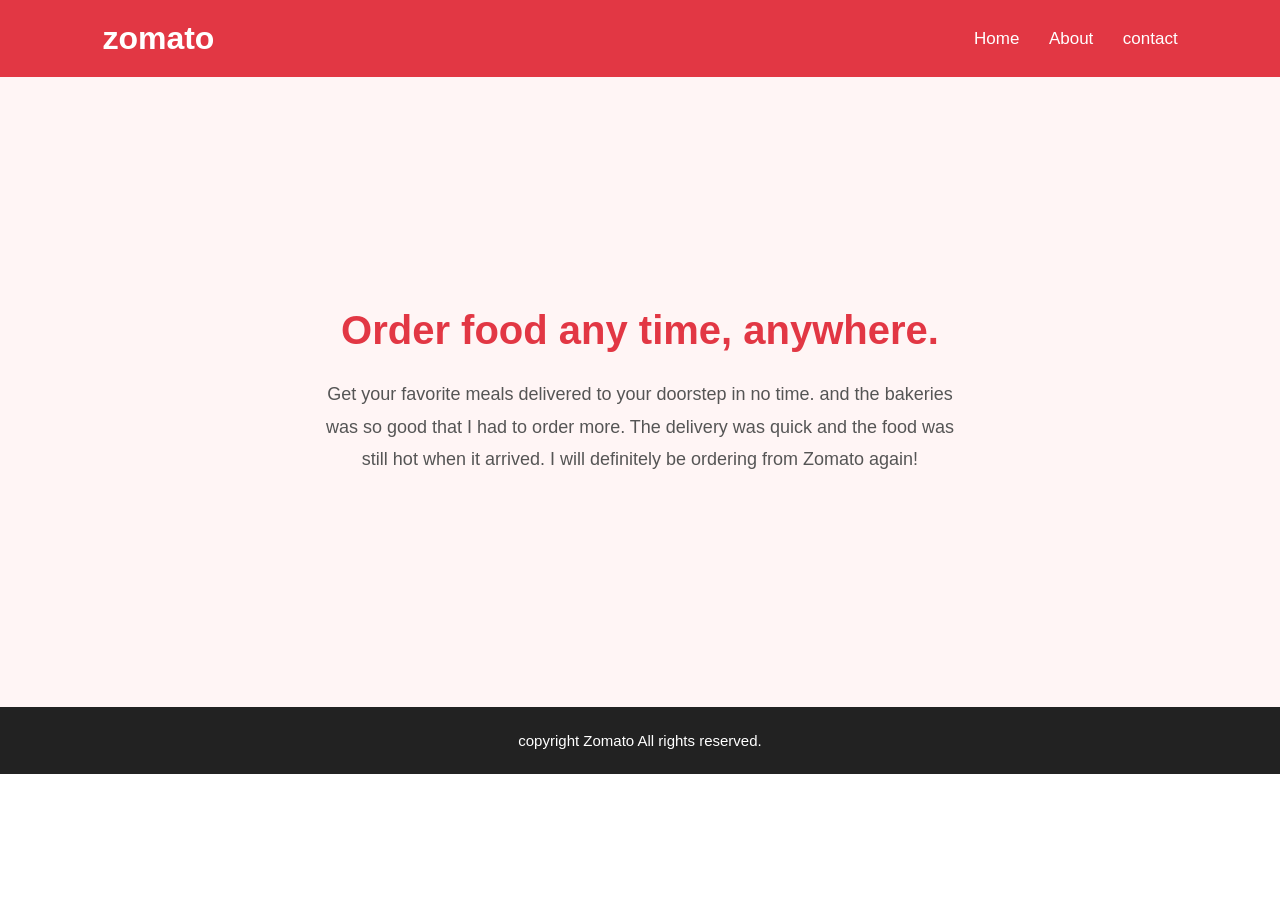
<file: Chapter - 3 ps/01_problem1.html>
<!DOCTYPE html>
<html lang="en">

<head>
    <meta charset="UTF-8">
    <meta name="viewport" content="width=device-width, initial-scale=1.0">
    <title>Zomato - Food delevery at your doorstep</title>
    <style>
        /* General Styling */
        * {
            margin: 0;
            padding: 0;
            box-sizing: border-box;
        }

        body {
            font-family: Arial, sans-serif;
            background-color: #ffffff;
            color: #333333;
        }

        /* Header */
        header {
            background-color: #e23744;
            color: white;
            padding: 20px 8%;
            display: flex;
            justify-content: space-between;
            align-items: center;
        }

        header div:first-child {
            font-size: 32px;
            font-weight: bold;
            text-transform: lowercase;
        }

        /* Navigation Links */
        header a {
            color: white;
            text-decoration: none;
            margin-left: 25px;
            font-size: 17px;
            transition: color 0.3s ease;
        }

        header a:hover {
            color: #ffdada;
        }

        /* Main Section */
        main {
            min-height: 70vh;
            background-color: #fff5f5;
            display: flex;
            flex-direction: column;
            justify-content: center;
            align-items: center;
            text-align: center;
            padding: 60px 20px;
        }

        /* Main Heading */
        main div {
            font-size: 40px;
            font-weight: bold;
            color: #e23744;
            margin-bottom: 25px;
        }

        /* Paragraph */
        main p {
            max-width: 650px;
            font-size: 18px;
            line-height: 1.8;
            color: #555555;
        }

        /* Footer */
        footer {
            background-color: #222222;
            color: white;
            text-align: center;
            padding: 25px;
            font-size: 15px;
        }

        /* Responsive Design */
        @media (max-width: 600px) {
            header {
                flex-direction: column;
                gap: 15px;
                padding: 20px;
            }

            header a {
                margin: 0 8px;
                font-size: 15px;
            }

            main div {
                font-size: 30px;
            }

            main p {
                font-size: 16px;
            }
        }
    </style>
</head>

<body>
    <header>
        <div>zomato</div>
        <div>
            <a href="/home">Home</a>
            <a href="/about">About</a>
            <a href="/contact">contact</a>
        </div>
    </header>

    <main>
        <div>
            Order food any time, anywhere.
        </div>
        <p>
            Get your favorite meals delivered to your doorstep in no time.
            and the bakeries was so good that I had to order more. The delivery was quick and the food was still hot
            when it arrived. I will definitely be ordering from Zomato again!
        </p>
    </main>
    <footer>
        copyright Zomato All rights reserved.
    </footer>
</body>

</html>
</file>
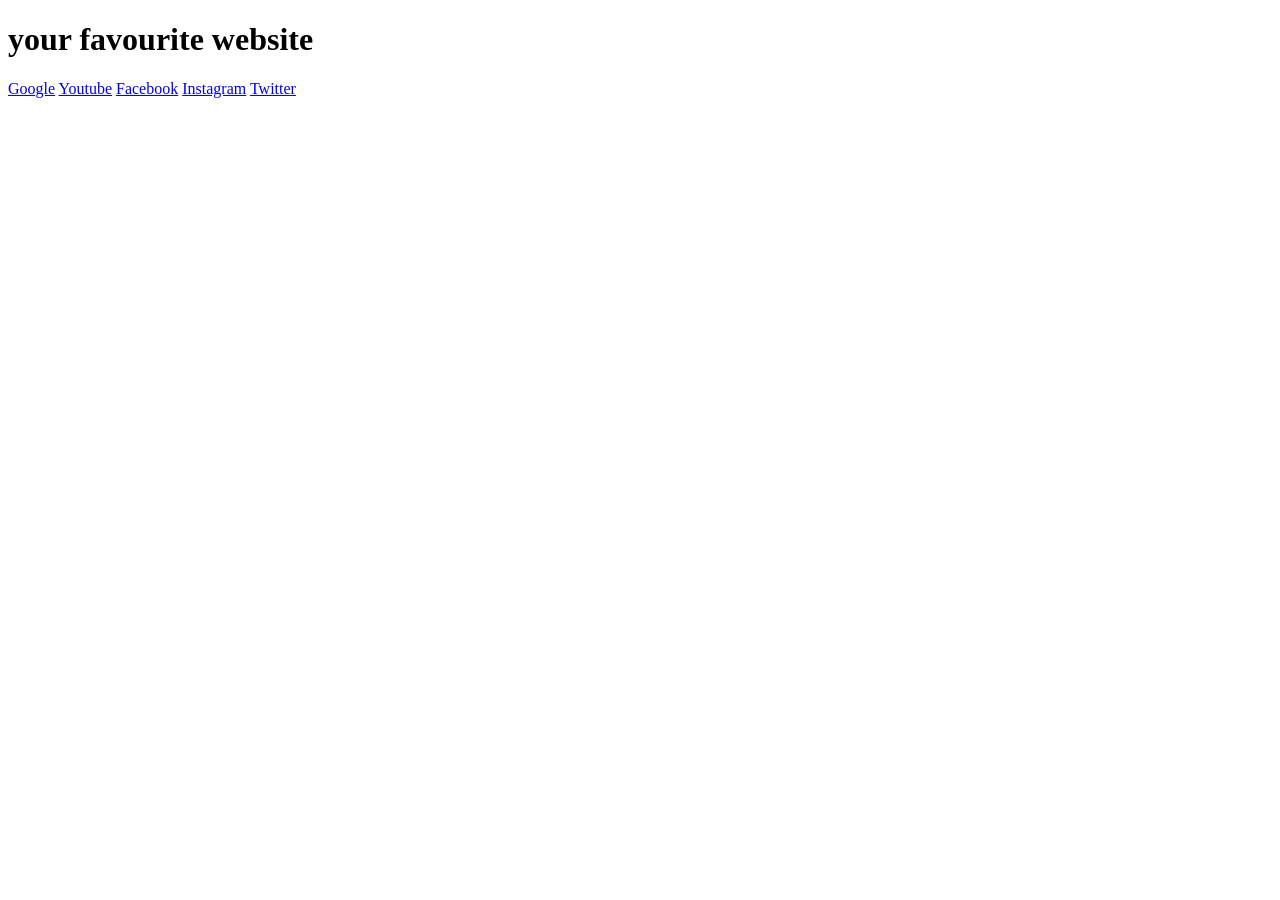
<file: Chapter - 3 ps/03_problem3.html>
<!DOCTYPE html>
<html lang="en">
<head>
    <meta charset="UTF-8">
    <meta name="viewport" content="width=device-width, initial-scale=1.0">
    <title>Your Favourite Bookmarks</title>
</head>
<body>
    <h1> your favourite website</h1>
    <a href="https://google.com" target="_blank">Google</a>
    <a href="https://www.youtube.com/" target="_blank">Youtube</a>
    <a href="https://www.facebook.com/" target="_blank">Facebook</a>
    <a href="https://www.instagram.com/" target="_blank">Instagram</a>
    <a href="https://www.twitter.com/" target="_blank">Twitter</a>
</body>
</html>
</file>
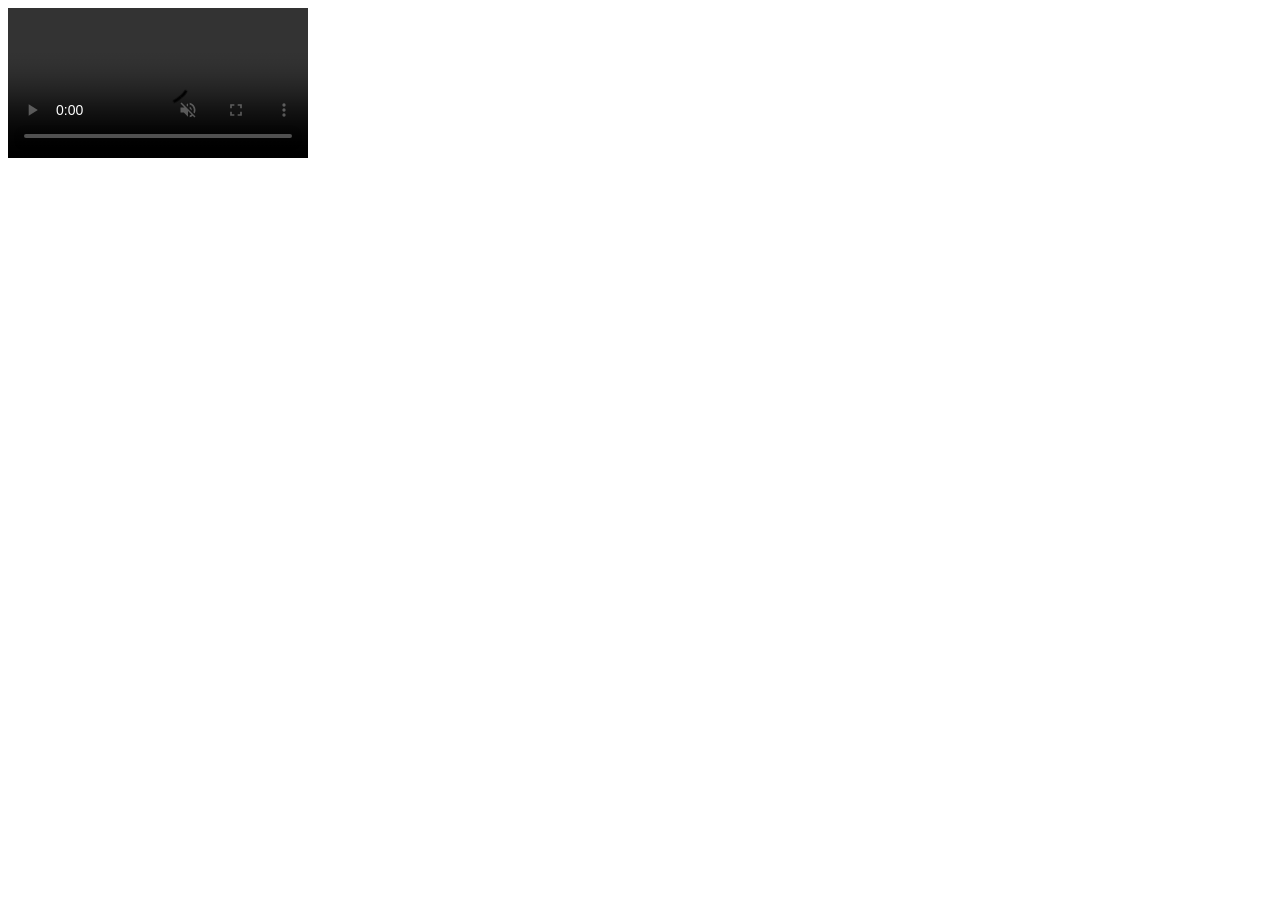
<file: chapter - 4ps/01_problem1.html>
<!DOCTYPE html>
<html lang="en">
<head>
    <meta charset="UTF-8">
    <meta name="viewport" content="width=device-width, initial-scale=1.0">
    <title>Video - HTML</title>
</head>
<body>
    <video src="video1.mp4" autoplay muted controls >
        your browser does not support the video tag.
    </video>
</body>
</html>
</file>
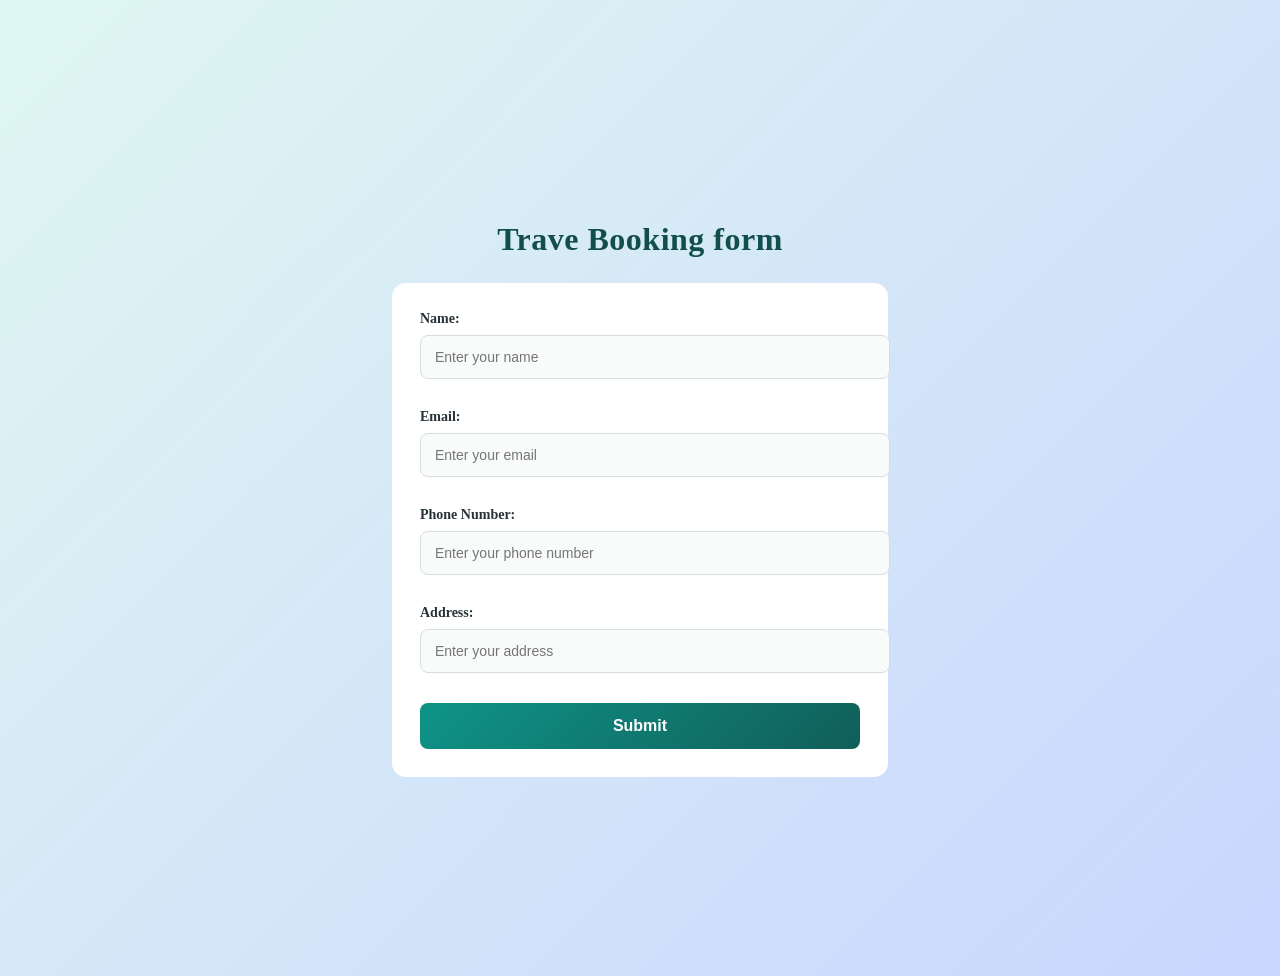
<file: chapter - 4ps/03_problem3.html>
<!DOCTYPE html>
<html lang="en">
<head>
    <meta charset="UTF-8">
    <meta name="viewport" content="width=device-width, initial-scale=1.0">
    <title>Travelstud.com - Book your travel to bali</title>
    <link rel="stylesheet" href="style.css">
</head>
<body>
    <h1> Trave Booking form</h1>
    <form action=""></form>
    <div>
        <label for="name">Name:</label>
        <input type="text" id="name" placeholder="Enter your name" required>

    </div>
    <div>
        <label for="email">Email:</label>
        <input type="email" id="email" placeholder="Enter your email" required>
    </div>
    <div> 
        <label for="phoneno">Phone Number:</label>
        <input type="tel" id="phoneno" placeholder="Enter your phone number" required>
    </div>
    <div> 
        <label for="adress">Address:</label>
        <input type="text" id="adress" placeholder="Enter your address" required>

    </div> 
    <div> 
        <input type="submit" id="submit" value="Submit">
    </div>
</body>
</html>
</file>
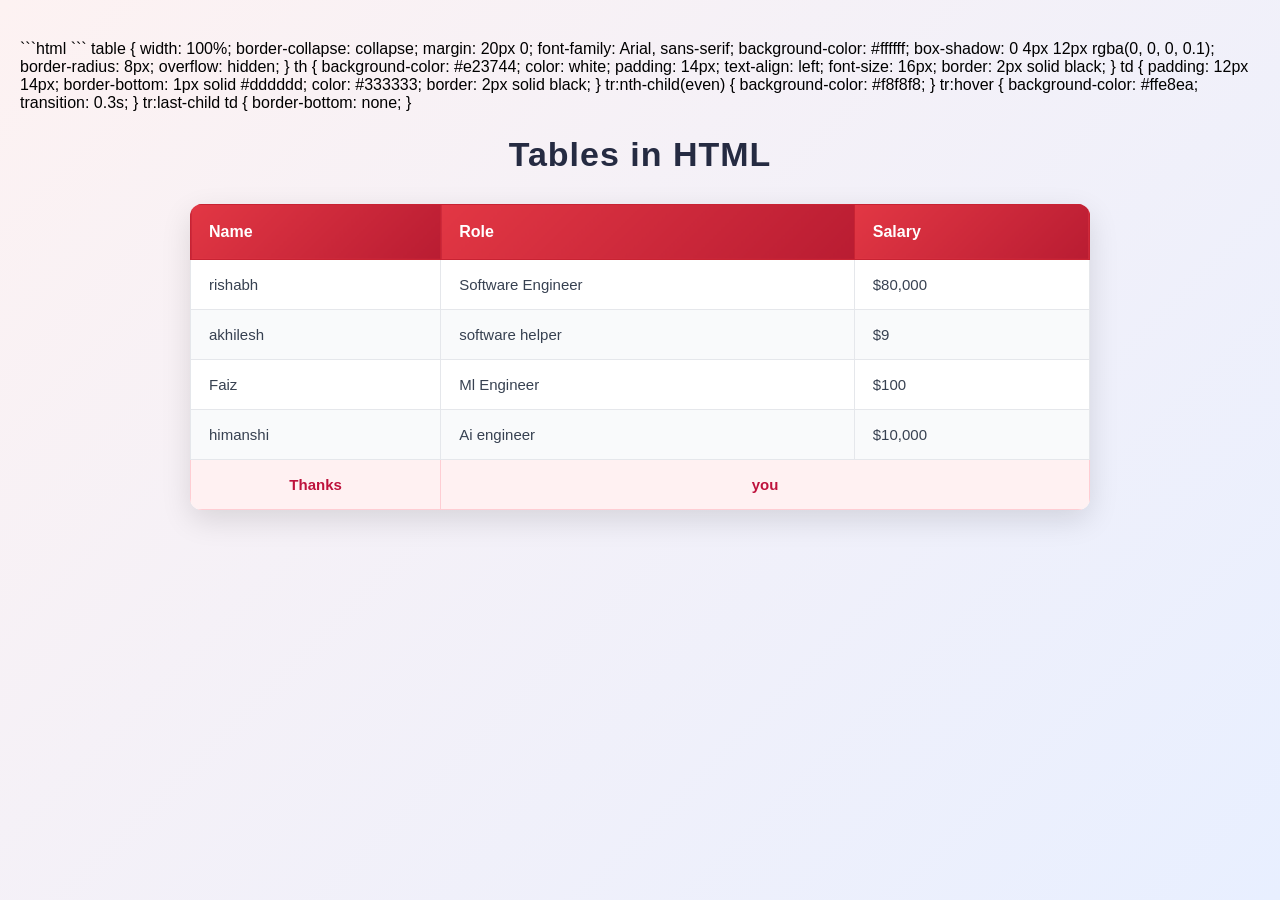
<file: chapter - 4ps/04_problem4.html>
<!DOCTYPE html>
<html lang="en">

<head>
    <meta charset="UTF-8">
    <meta name="viewport" content="width=device-width, initial-scale=1.0">
    <title>Document</title>
</head>
<syle>
    ```html
    <style>
        * {
            box-sizing: border-box;
            font-family: Arial, sans-serif;
        }

        body {
            margin: 0;
            padding: 40px 20px;
            min-height: 100vh;
            background: linear-gradient(135deg, #fdf2f2, #e8efff);
        }

        h1 {
            text-align: center;
            color: #252b42;
            font-size: 34px;
            margin-bottom: 30px;
            letter-spacing: 1px;
        }

        table {
            width: 100%;
            max-width: 900px;
            margin: auto;
            border-collapse: collapse;
            background: white;
            border-radius: 12px;
            overflow: hidden;
            box-shadow: 0 10px 30px rgba(0, 0, 0, 0.12);
        }

        th {
            background: linear-gradient(135deg, #e23744, #b91c32);
            color: white;
            padding: 18px;
            text-align: left;
            font-size: 16px;
            border: 1px solid #c82333;
        }

        td {
            padding: 16px 18px;
            border: 1px solid #e5e7eb;
            color: #374151;
            font-size: 15px;
        }

        tbody tr:nth-child(even) {
            background-color: #f9fafb;
        }

        tbody tr {
            transition: background-color 0.25s ease;
        }

        tbody tr:hover {
            background-color: #ffe4e6;
        }

        /* Thank You row */
        tbody tr:last-child td {
            background-color: #fff1f2;
            color: #be123c;
            font-weight: bold;
            text-align: center;
            border: 1px solid #fecdd3;
        }

        @media (max-width: 600px) {
            body {
                padding: 25px 10px;
            }

            h1 {
                font-size: 26px;
            }

            th,
            td {
                padding: 12px 8px;
                font-size: 13px;
            }
        }
    </style>
    ```
</syle>

<body>
    table {
    width: 100%;
    border-collapse: collapse;
    margin: 20px 0;
    font-family: Arial, sans-serif;
    background-color: #ffffff;
    box-shadow: 0 4px 12px rgba(0, 0, 0, 0.1);
    border-radius: 8px;
    overflow: hidden;
    }

    th {
    background-color: #e23744;
    color: white;
    padding: 14px;
    text-align: left;
    font-size: 16px;
    border: 2px solid black;
    }

    td {
    padding: 12px 14px;
    border-bottom: 1px solid #dddddd;
    color: #333333;
    border: 2px solid black;
    }

    tr:nth-child(even) {
    background-color: #f8f8f8;
    }

    tr:hover {
    background-color: #ffe8ea;
    transition: 0.3s;
    }

    tr:last-child td {
    border-bottom: none;
    }
    </style>

    <body>
        <h1>Tables in HTML</h1>
        <table>
            <!--head of the table-->
            <thead>
                <tr>
                    <th>Name</th>
                    <th>Role</th>
                    <th>Salary</th>
                </tr>
            </thead>
            <!--body of the table-->
            <tbody>
                <tr>
                    <td>rishabh</td>
                    <td>Software Engineer</td>
                    <td>$80,000</td>
                </tr>
                <tr>
                    <td>akhilesh</td>
                    <td>software helper</td>
                    <td>$9</td>
                </tr>
                <tr>
                    <td>Faiz</td>
                    <td>Ml Engineer</td>
                    <td>$100</td>
                </tr>
                <tr>
                    <td>himanshi</td>
                    <td>Ai engineer</td>
                    <td>$10,000</td>
                </tr>
                <tr>
                    <td colspan="1">Thanks</td>
                    <td colspan="3">you</td>

                </tr>
            </tbody>

            </tbody>
        </table>
    </body>

</html>
</file>
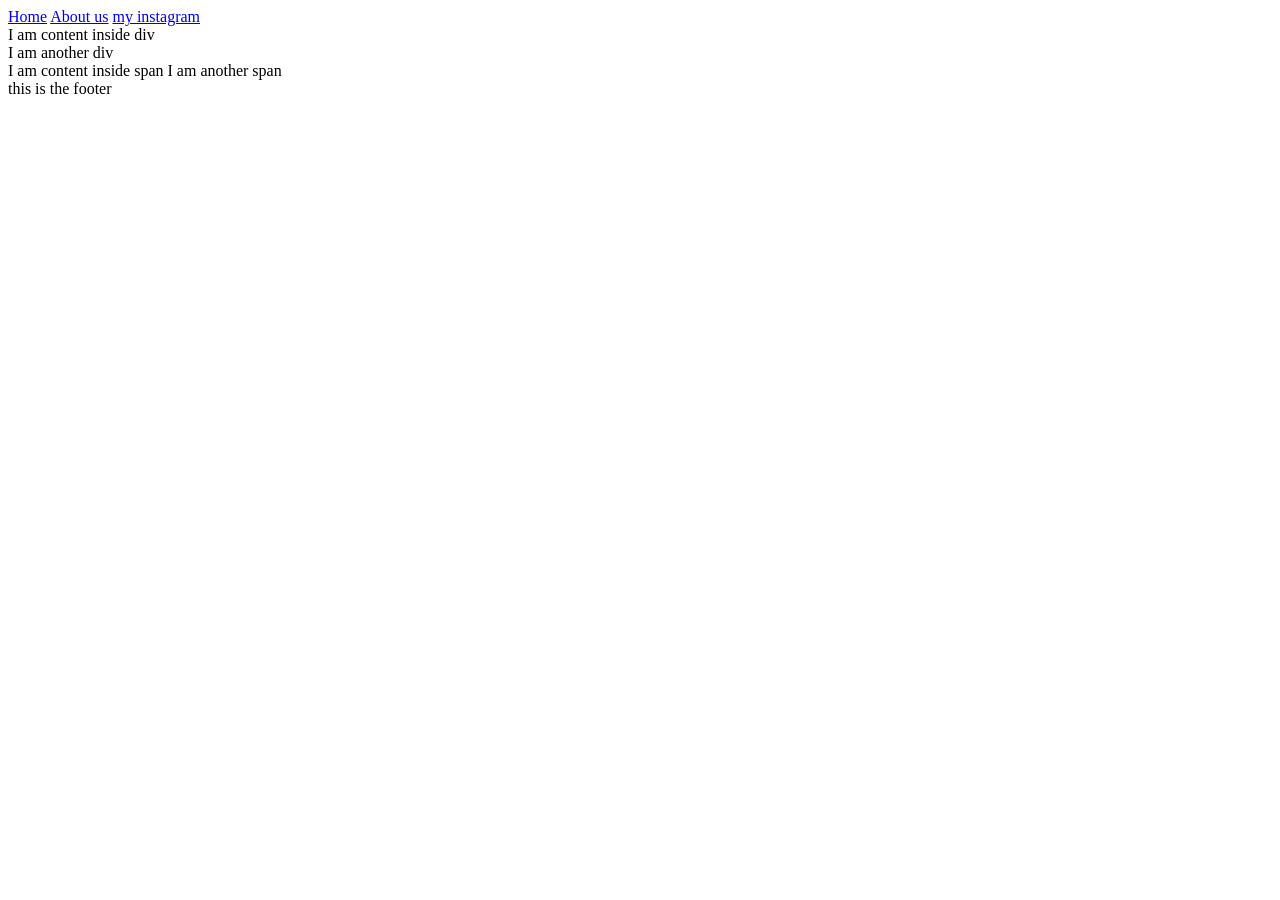
<file: chapter 3 page layout/layout.html>
<!DOCTYPE html>
<html lang="en">

<head>
    <meta charset="UTF-8">
    <meta name="viewport" content="width=, initial-scale=1.0">
    <title>Blogpage - Rishabh's Blog</title>
</head>

<body>
    <header>
        <nav>
            <a href="/home">Home</a>    
            <a href="pages/about.html">About us</a>
            <a href="https://instagram.com/rawk.aa" target="_blank">my instagram</a>
        </nav>
    </header>


    <main>
        <!--A Page section -->
        <section>
            <!--A Self-contained content-->
            <article>
                <!--Content goes here-->
                <div> 
                    I am content inside div
                </div>
                <div>
                    I am another div
                </div>

                <span> 
                    I am content inside span
                </span>

                <span>
                    I am another span
                </span>
            </article>
        </section>
        <!--content aside form the main content (e.g., a sidebar)-->
        <aside>
            <!--Sidebar content goes here-->
        </aside>
    </main>

    <footer>
        this is the footer
    </footer>
</body>

</html>
</file>
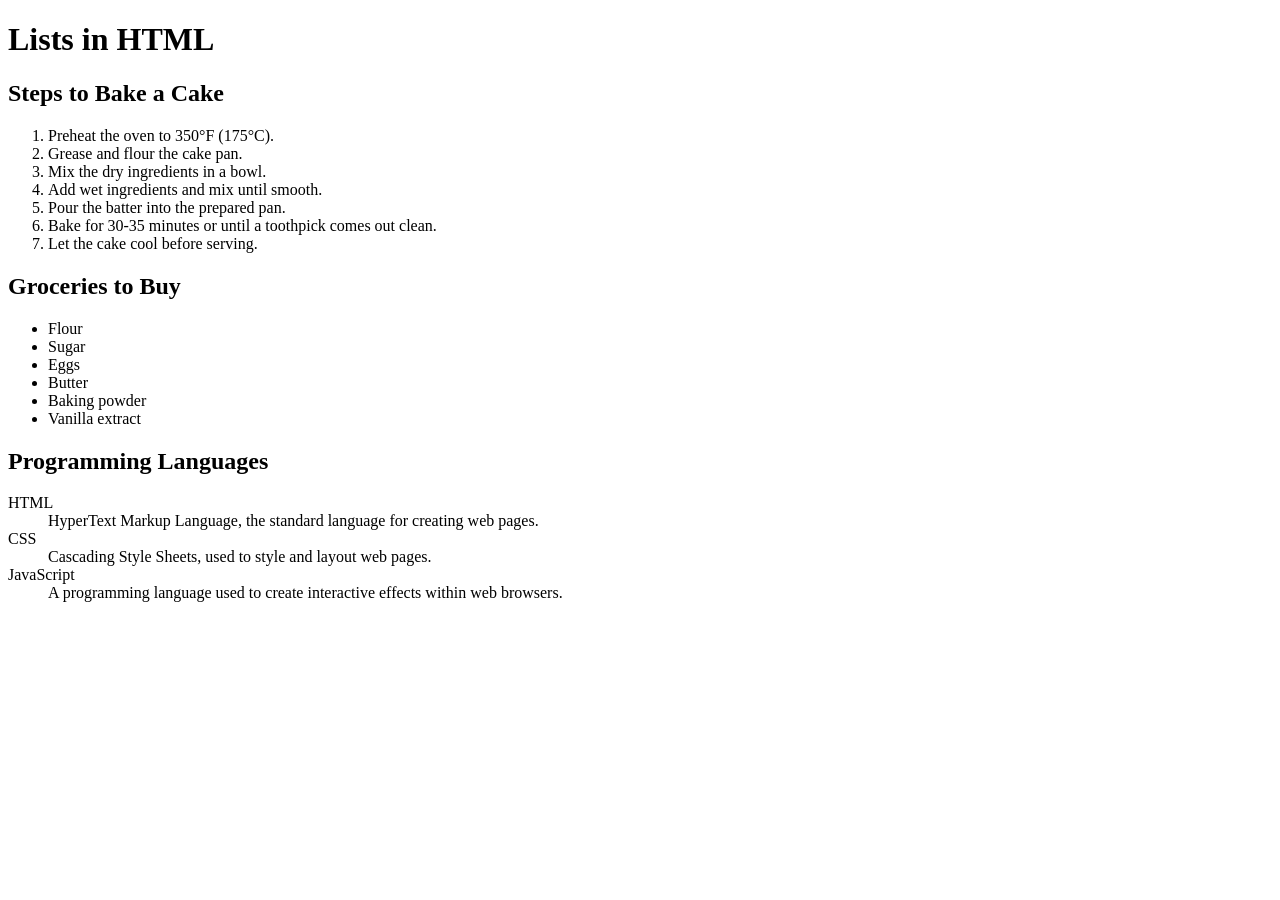
<file: chapter 4-lists,tables,forms/01_lists.html>
<!DOCTYPE html>
<html lang="en">
<head>
    <meta charset="UTF-8">
    <meta name="viewport" content="width=device-width, initial-scale=1.0">
    <title>Lists - HTML Tutorial</title>
</head>
<body>
    <h1>Lists in HTML</h1>
    <!--Ordered list -->
    <h2>Steps to Bake a Cake</h2>
    <ol>
        <li>Preheat the oven to 350°F (175°C).</li>
        <li>Grease and flour the cake pan.</li>
        <li>Mix the dry ingredients in a bowl.</li>
        <li>Add wet ingredients and mix until smooth.</li>
        <li>Pour the batter into the prepared pan.</li>
        <li>Bake for 30-35 minutes or until a toothpick comes out clean.</li>
        <li>Let the cake cool before serving.</li>
    </ol>

    <!--Unordered list -->
    <h2>Groceries to Buy</h2>

    <ul> 
        <li>Flour</li>
        <li>Sugar</li>
        <li>Eggs</li>
        <li>Butter</li>
        <li>Baking powder</li>
        <li>Vanilla extract</li>
    </ul>

    <!--Definition list -->
    <h2>Programming Languages</h2>
    <dl> 
        <dt>HTML</dt>
        <dd>HyperText Markup Language, the standard language for creating web pages.</dd>

        <dt>CSS</dt>
        <dd>Cascading Style Sheets, used to style and layout web pages.</dd>

        <dt>JavaScript</dt>
        <dd>A programming language used to create interactive effects within web browsers.</dd>
    </dl>
</body>
</html>
</file>
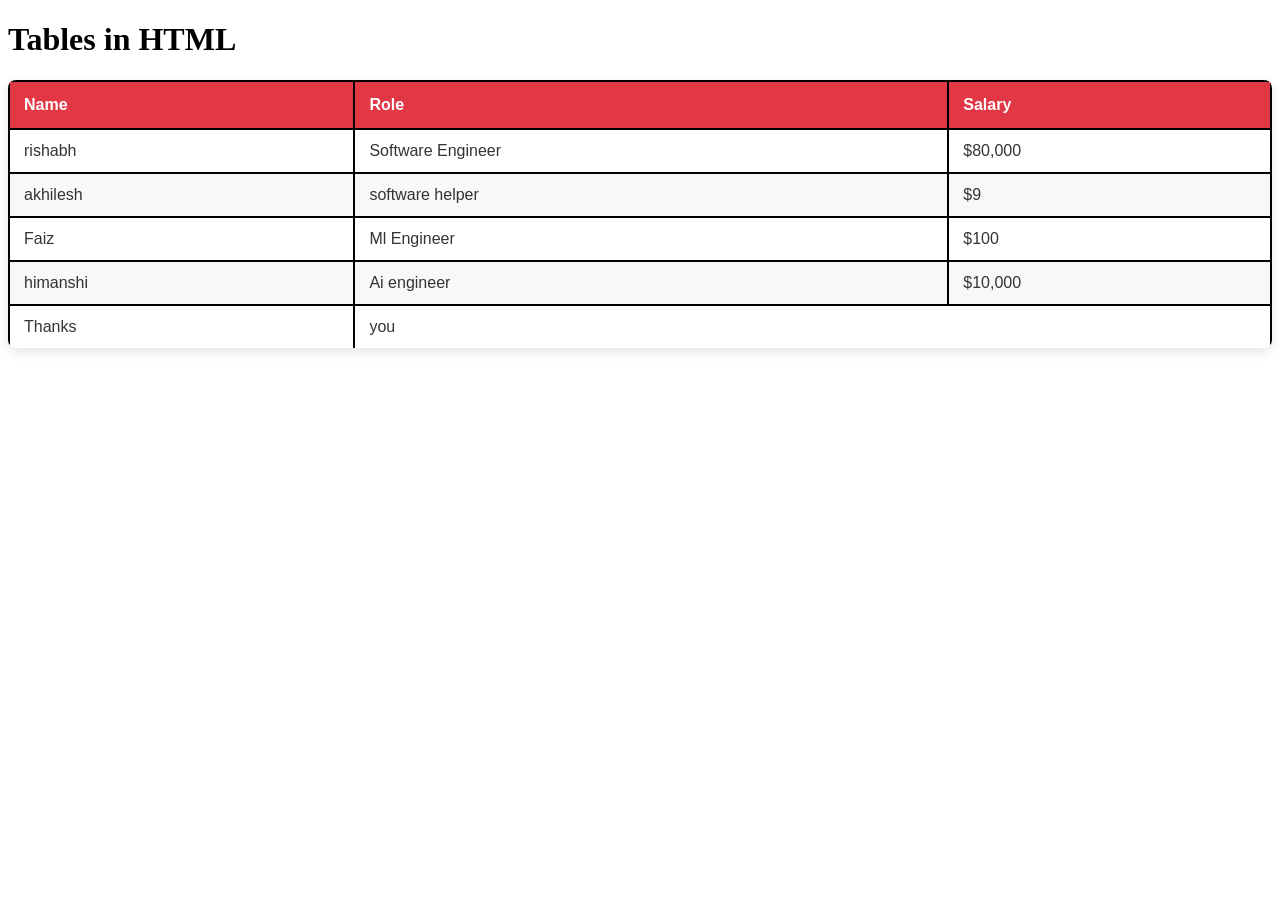
<file: chapter 4-lists,tables,forms/02_tables.html>
<!DOCTYPE html>
<html lang="en">

<head>
    <meta charset="UTF-8">
    <meta name="viewport" content="width=device-width, initial-scale=1.0">
    <title>Tables - HTML</title>
</head>
<style>
    table {
        width: 100%;
        border-collapse: collapse;
        margin: 20px 0;
        font-family: Arial, sans-serif;
        background-color: #ffffff;
        box-shadow: 0 4px 12px rgba(0, 0, 0, 0.1);
        border-radius: 8px;
        overflow: hidden;
    }

    th {
        background-color: #e23744;
        color: white;
        padding: 14px;
        text-align: left;
        font-size: 16px;
        border: 2px solid black;
    }

    td {
        padding: 12px 14px;
        border-bottom: 1px solid #dddddd;
        color: #333333;
         border: 2px solid black;
    }

    tr:nth-child(even) {
        background-color: #f8f8f8;
    }

    tr:hover {
        background-color: #ffe8ea;
        transition: 0.3s;
    }

    tr:last-child td {
        border-bottom: none;
    }
</style>

<body>
    <h1>Tables in HTML</h1>
    <table>
        <!--head of the table-->
        <thead>
            <tr>
                <th>Name</th>
                <th>Role</th>
                <th>Salary</th>
            </tr>
        </thead>
        <!--body of the table-->
        <tbody>
            <tr>
                <td>rishabh</td>
                <td>Software Engineer</td>
                <td>$80,000</td>
            </tr>
            <tr>
                <td>akhilesh</td>
                <td>software helper</td>
                <td>$9</td>
            </tr>
            <tr>
                <td>Faiz</td>
                <td>Ml Engineer</td>
                <td>$100</td>
            </tr>
            <tr>
                <td>himanshi</td>
                <td>Ai engineer</td>
                <td>$10,000</td>
            </tr>
            <tr>
                <td colspan="1">Thanks</td>
                <td colspan="3">you</td>
                
            </tr>
        </tbody>

        </tbody>
    </table>
</body>

</html>
</file>
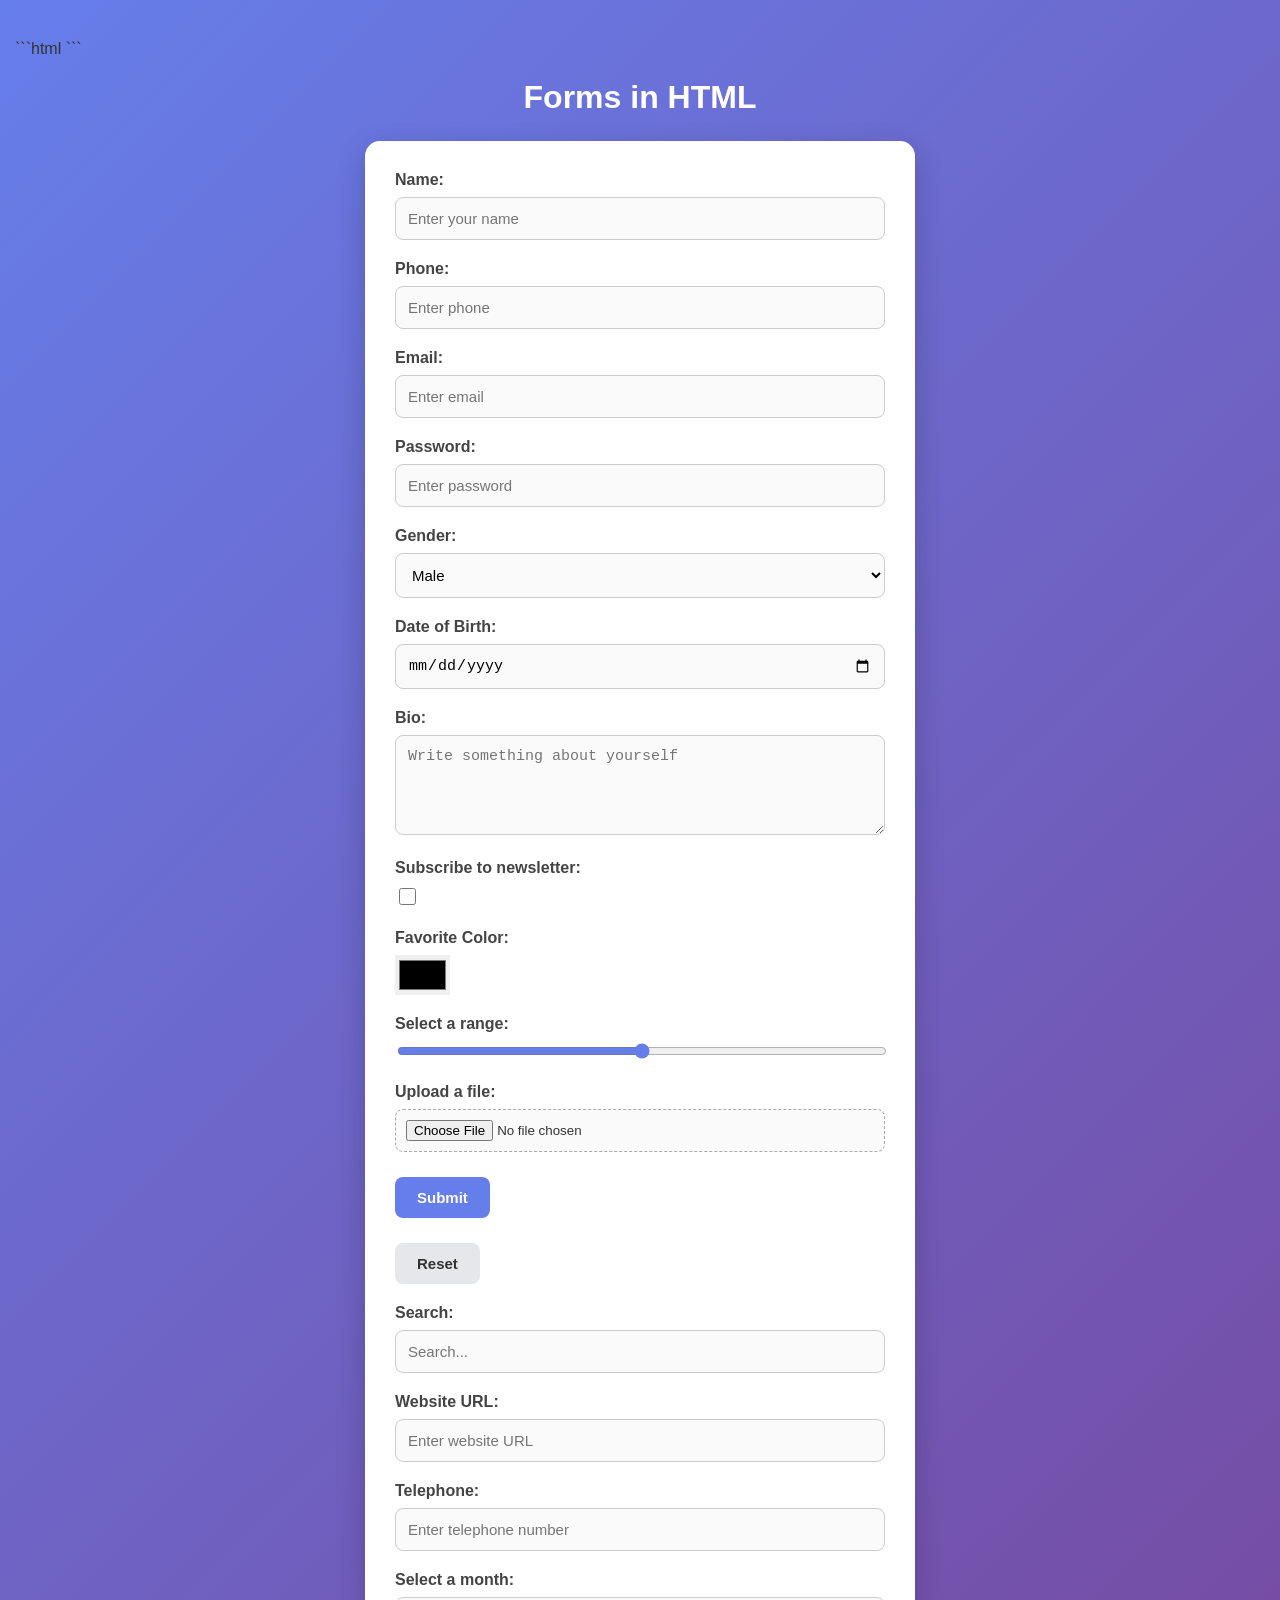
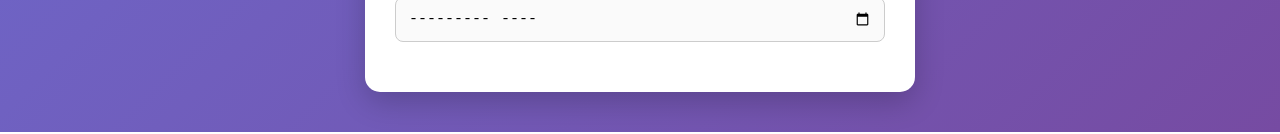
<file: chapter 4-lists,tables,forms/03_forms.html>
<!DOCTYPE html>
<html lang="en">
<head>
    <meta charset="UTF-8">
    <meta name="viewport" content="width=device-width, initial-scale=1.0">
    <title>Html forms</title>
</head>
```html
<style>
    /* General page styling */
    * {
        box-sizing: border-box;
    }

    body {
        font-family: Arial, sans-serif;
        background: linear-gradient(135deg, #667eea, #764ba2);
        margin: 0;
        padding: 40px 15px;
        color: #333;
    }

    /* Form heading */
    h1 {
        text-align: center;
        color: white;
        margin-bottom: 25px;
        font-size: 32px;
    }

    /* Form container */
    form {
        max-width: 550px;
        margin: auto;
        background: white;
        padding: 30px;
        border-radius: 15px;
        box-shadow: 0 10px 30px rgba(0, 0, 0, 0.2);
    }

    /* Spacing between fields */
    form div {
        margin-bottom: 20px;
    }

    /* Labels */
    label {
        display: block;
        font-weight: bold;
        margin-bottom: 8px;
        color: #444;
    }

    /* Text inputs and dropdowns */
    input:not([type="checkbox"]):not([type="color"]):not([type="range"]):not([type="file"]),
    select,
    textarea {
        width: 100%;
        padding: 12px;
        border: 1px solid #ccc;
        border-radius: 8px;
        font-size: 15px;
        background-color: #fafafa;
        transition: 0.3s;
    }

    /* Focus effect */
    input:focus,
    select:focus,
    textarea:focus {
        outline: none;
        border-color: #667eea;
        box-shadow: 0 0 5px rgba(102, 126, 234, 0.4);
        background-color: white;
    }

    /* Textarea */
    textarea {
        min-height: 100px;
        resize: vertical;
    }

    /* Checkbox */
    input[type="checkbox"] {
        width: 17px;
        height: 17px;
        accent-color: #667eea;
        cursor: pointer;
    }

    /* Color picker */
    input[type="color"] {
        width: 55px;
        height: 40px;
        border: none;
        cursor: pointer;
    }

    /* Range slider */
    input[type="range"] {
        width: 100%;
        accent-color: #667eea;
        cursor: pointer;
    }

    /* File input */
    input[type="file"] {
        width: 100%;
        padding: 10px;
        border: 1px dashed #aaa;
        border-radius: 8px;
        background: #fafafa;
    }

    /* Buttons */
    button {
        padding: 12px 22px;
        border: none;
        border-radius: 8px;
        font-size: 15px;
        font-weight: bold;
        cursor: pointer;
        transition: 0.3s;
        margin: 5px 5px 0 0;
    }

    button[type="submit"] {
        background: #667eea;
        color: white;
    }

    button[type="submit"]:hover {
        background: #4c5ed0;
        transform: translateY(-2px);
    }

    button[type="reset"] {
        background: #e5e7eb;
        color: #333;
    }

    button[type="reset"]:hover {
        background: #d1d5db;
    }

    /* Mobile responsive design */
    @media (max-width: 600px) {
        body {
            padding: 20px 12px;
        }

        form {
            padding: 20px;
        }

        h1 {
            font-size: 26px;
        }

        button {
            width: 100%;
            margin: 5px 0;
        }
    }
</style>
```
<body>
    <h1>Forms in HTML</h1>
    <form action="/submit.php">
        <div>
            <label for="name">Name:</label>
            <input id="name" type="text" placeholder="Enter your name">
        </div>
        <div>
            <label for="phone">Phone:</label>
            <input id="phone" type="phone" placeholder="Enter phone">

        </div>
        <div>
            <label for="email">Email:</label>
            <input id="email" type="email" placeholder="Enter email">   
        </div>
        <div>
            <label for="password">Password:</label>
            <input id="password" type="password" placeholder="Enter password">
        </div>
        <div>
            <label for="gender">Gender:</label>
            <select id="gender">
                <option value="male">Male</option>
                <option value="female">Female</option>
                <option value="other">Other</option>
            </select>
        </div>
        <div>
            <label for="dob">Date of Birth:</label>
            <input id="dob" type="date">    
        </div>
        <div>
            <label for="bio">Bio:</label>
            <textarea id="bio" placeholder="Write something about yourself"></textarea>
        </div>
        <div>
            <label for="subscribe">Subscribe to newsletter:</label>
            <input id="subscribe" type="checkbox">
        </div>
        <div>
            <label for="color">Favorite Color:</label>
            <input id="color" type="color">
        </div>
        <div>
            <label for="range">Select a range:</label>
            <input id="range" type="range" min="0" max="100">   
        </div>
        <div>
            <label for="file">Upload a file:</label>
            <input id="file" type="file">
        </div>
        <div>
            <button type="submit">Submit</button>
        </div>
        <div>
            <button type="reset">Reset</button> 
        </div>
        <div>
            <label for="search">Search:</label>
            <input id="search" type="search" placeholder="Search...">   
        </div>
        <div>
            <label for="url">Website URL:</label>
            <input id="url" type="url" placeholder="Enter website URL">
        </div>
        <div>
            <label for="tel">Telephone:</label>
            <input id="tel" type="tel" placeholder="Enter telephone number">
        </div>
        <div>
            <label for="month">Select a month:</label>
            <input id="month" type="month">
        </div>
    </form>

</body>
</html>
</file>
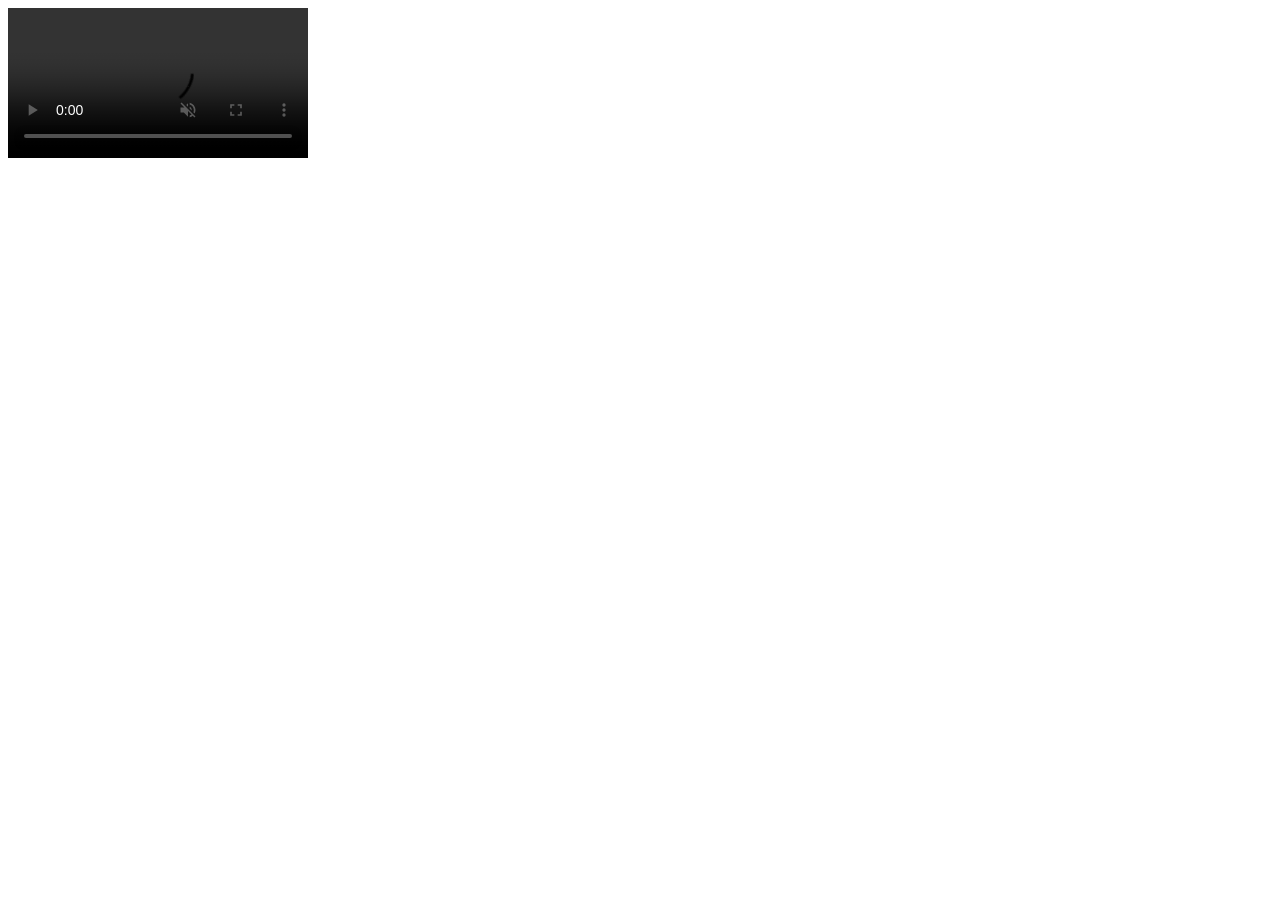
<file: chapter 4-lists,tables,forms/04_videos.html>
<!DOCTYPE html>
<html lang="en">
<head>
    <meta charset="UTF-8">
    <meta name="viewport" content="width=device-width, initial-scale=1.0">
    <title>Video - HTML</title>
</head>
<body>
    <video src="video1.mp4" autoplay muted controls > </video>
</body>
</html>
</file>
<file: chapter - 4ps/style.css>
```css
/* Reset */
* {
    margin: 0;
    padding: 0;
    box-sizing: border-box;
    font-family: 'Segoe UI', Arial, sans-serif;
}

/* Background */
body {
    min-height: 100vh;
    padding: 30px 15px;
    display: flex;
    flex-direction: column;
    justify-content: center;
    align-items: center;
    background: linear-gradient(135deg, #dff7f1, #c9d6ff);
}

/* Heading */
h1 {
    color: #124e4a;
    font-size: 32px;
    text-align: center;
    margin-bottom: 25px;
    letter-spacing: 0.5px;
}

/* Form card - works with your current HTML */
form {
    width: 100%;
    max-width: 440px;
}

/* Input field sections */
body > div {
    width: 100%;
    max-width: 440px;
    padding: 15px 28px;
    background: #ffffff;
}

/* Top section */
body > div:nth-of-type(1) {
    padding-top: 28px;
    border-radius: 14px 14px 0 0;
}

/* Bottom section */
body > div:last-child {
    padding-bottom: 28px;
    border-radius: 0 0 14px 14px;
}

/* Labels */
label {
    display: block;
    margin-bottom: 8px;
    color: #263238;
    font-size: 14px;
    font-weight: 600;
}

/* Input fields */
input[type="text"],
input[type="email"],
input[type="tel"] {
    display: block;
    width: 100%;
    padding: 13px 14px;
    border: 1px solid #d5dedf;
    border-radius: 8px;
    background: #f9fbfb;
    color: #222;
    font-size: 14px;
    outline: none;
    transition: 0.25s ease;
}

/* Focus effect */
input[type="text"]:focus,
input[type="email"]:focus,
input[type="tel"]:focus {
    background: #fff;
    border-color: #0f9488;
    box-shadow: 0 0 0 3px rgba(15, 148, 136, 0.12);
}

/* Submit button */
input[type="submit"] {
    width: 100%;
    padding: 14px;
    border: none;
    border-radius: 8px;
    background: linear-gradient(135deg, #0f9488, #115e59);
    color: white;
    font-size: 16px;
    font-weight: 600;
    cursor: pointer;
    transition: 0.25s ease;
}

/* Button hover */
input[type="submit"]:hover {
    background: linear-gradient(135deg, #0b7c72, #0d4f4a);
    transform: translateY(-2px);
    box-shadow: 0 6px 15px rgba(15, 94, 89, 0.2);
}

/* Button click */
input[type="submit"]:active {
    transform: translateY(0);
}

/* Responsive layout */
@media (max-width: 480px) {
    h1 {
        font-size: 26px;
        margin-bottom: 20px;
    }

    body > div {
        padding-left: 20px;
        padding-right: 20px;
    }
}
```
</file>
